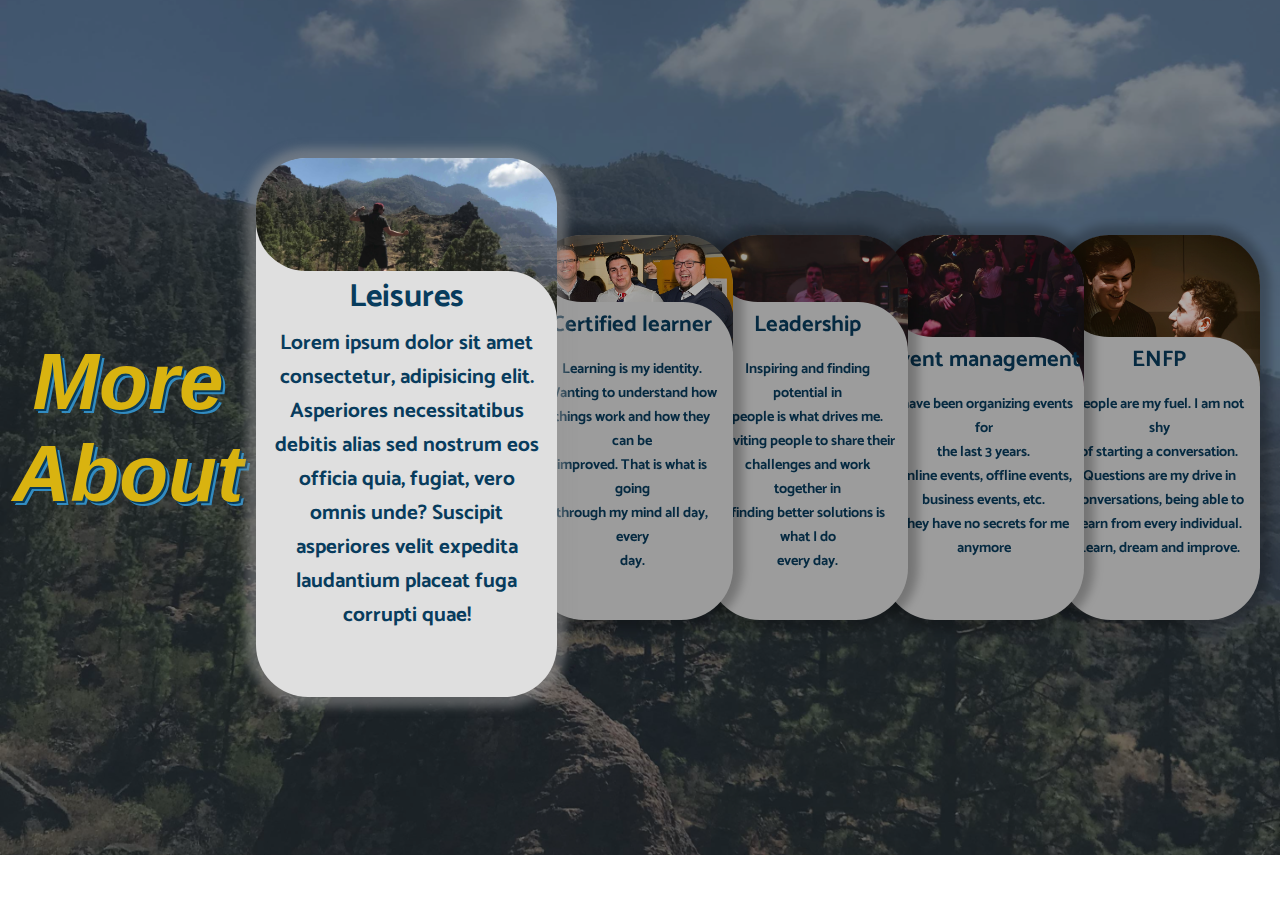
<file: learn more op2.html>
<!DOCTYPE html>
<html lang="en">
<head>
  <meta charset="UTF-8">
  <meta http-equiv="X-UA-Compatible" content="IE=edge">
  <meta name="viewport" content="width=device-width, initial-scale=1.0">

  <link rel="stylesheet" href="general.css">
  <link rel="stylesheet" href="header.css">
  <link rel="stylesheet" href="op2.css">
  <!-- <link rel="stylesheet" href="alternative.css"> -->

  <title>More about</title>
</head>
<body>

  <div class="full-page-container page2">
    <div class="bg-filter">
      <!-- <header>
        <div class="logo-container">
          <div class="logo">
          <span class="header1">Andy</span>
          </div>
        </div>
  
        <div class="centerhamburger">
          <div id="ham" class="hamburger-container">
            <span></span>
            <span></span>
            <span></span>
            <span></span>
          </div>
        </div>
      </header> -->

      <div class="title">
        <h1>More About</h1>
      </div>

      <div class="carousel-container">

        <div id="pos1" class="card">
          <div class="leader bg1">
            <div class="shape-pos">
              <div class="shape1"></div>
              <div class="shape2">
                <h2>Leisures</h2>
              </div>
            </div>
          </div>
          <div class="center-card-txt">
            <p>
              Lorem ipsum dolor sit amet consectetur, adipisicing elit. Asperiores necessitatibus debitis alias sed nostrum eos officia quia, fugiat, vero omnis unde? Suscipit asperiores velit expedita laudantium placeat fuga corrupti quae!
            </p>
          </div>
          <!-- <span class="center-btn">
            <button class="button">
              Discover
            </button>
          </span> -->
        </div>

        <div id="pos2" class="card">
          <div class="leader bg2">
            <div class="shape-pos">
              <div class="shape1"></div>
              <div class="shape2">
                <h2>Certified learner</h2>
              </div>
            </div>
          </div>
          <div class="center-card-txt">
            <p>
              Learning is my identity.
              <br>
              Wanting to understand how
              <br>
              things work and how they can be
              <br>
              improved. That is what is going
              <br>
              through my mind all day, every
              <br>
              day.
            </p>
          </div>
          <!-- <span class="center-btn">
            <button class="button">
              Discover
            </button>
          </span> -->
        </div>



        <div id="pos3" class="card">
          <div class="leader bg3">
            <div class="shape-pos">
              <div class="shape1"></div>
              <div class="shape2">
                <h2>Leadership</h2>
              </div>
            </div>
          </div>
          <div class="center-card-txt">
            <p>
              Inspiring and finding potential in
              <br>
              people is what drives me.
              <br>
              Inviting people to share their
              <br>
              challenges and work together in
              <br>
              finding better solutions is what I do
              <br>
              every day.
            </p>
          </div>
          <!-- <span class="center-btn">
            <button class="button">
              Discover
            </button>
          </span> -->
        </div>

        <div id="pos4" class="card">
          <div class="leader bg4">
            <div class="shape-pos">
              <div class="shape1"></div>
              <div class="shape2">
                <h2>Event management</h2>
              </div>
            </div>
          </div>
          <div class="center-card-txt">
            <p>
              I have been organizing events for
              <br>
              the last 3 years.
              <br>
              Online events, offline events,
              <br>
              business events, etc.
              <br>
              They have no secrets for me anymore
            </p>
          </div>
          <!-- <span class="center-btn">
            <button class="button">
              Discover
            </button>
          </span> -->
        </div>

        <div id="pos5" class="card">
          <div class="leader bg5">
            <div class="shape-pos">
              <div class="shape1"></div>
              <div class="shape2">
                <h2>ENFP</h2>
              </div>
            </div>
          </div>
          <div class="center-card-txt">
            <p>
              People are my fuel. I am not shy
              <br>
              of starting a conversation.
              <br>
              Questions are my drive in
              <br>
              conversations, being able to
              <br>
              learn from every individual.
              <br>
              Learn, dream and improve.
            </p>
          </div>
          <!-- <span class="center-btn">
            <button class="button">
              Discover
            </button>
          </span> -->
        </div>




      </div>

    </div>
  </div>
  <script src="app.js"> </script>
</body>
</html>
</file>
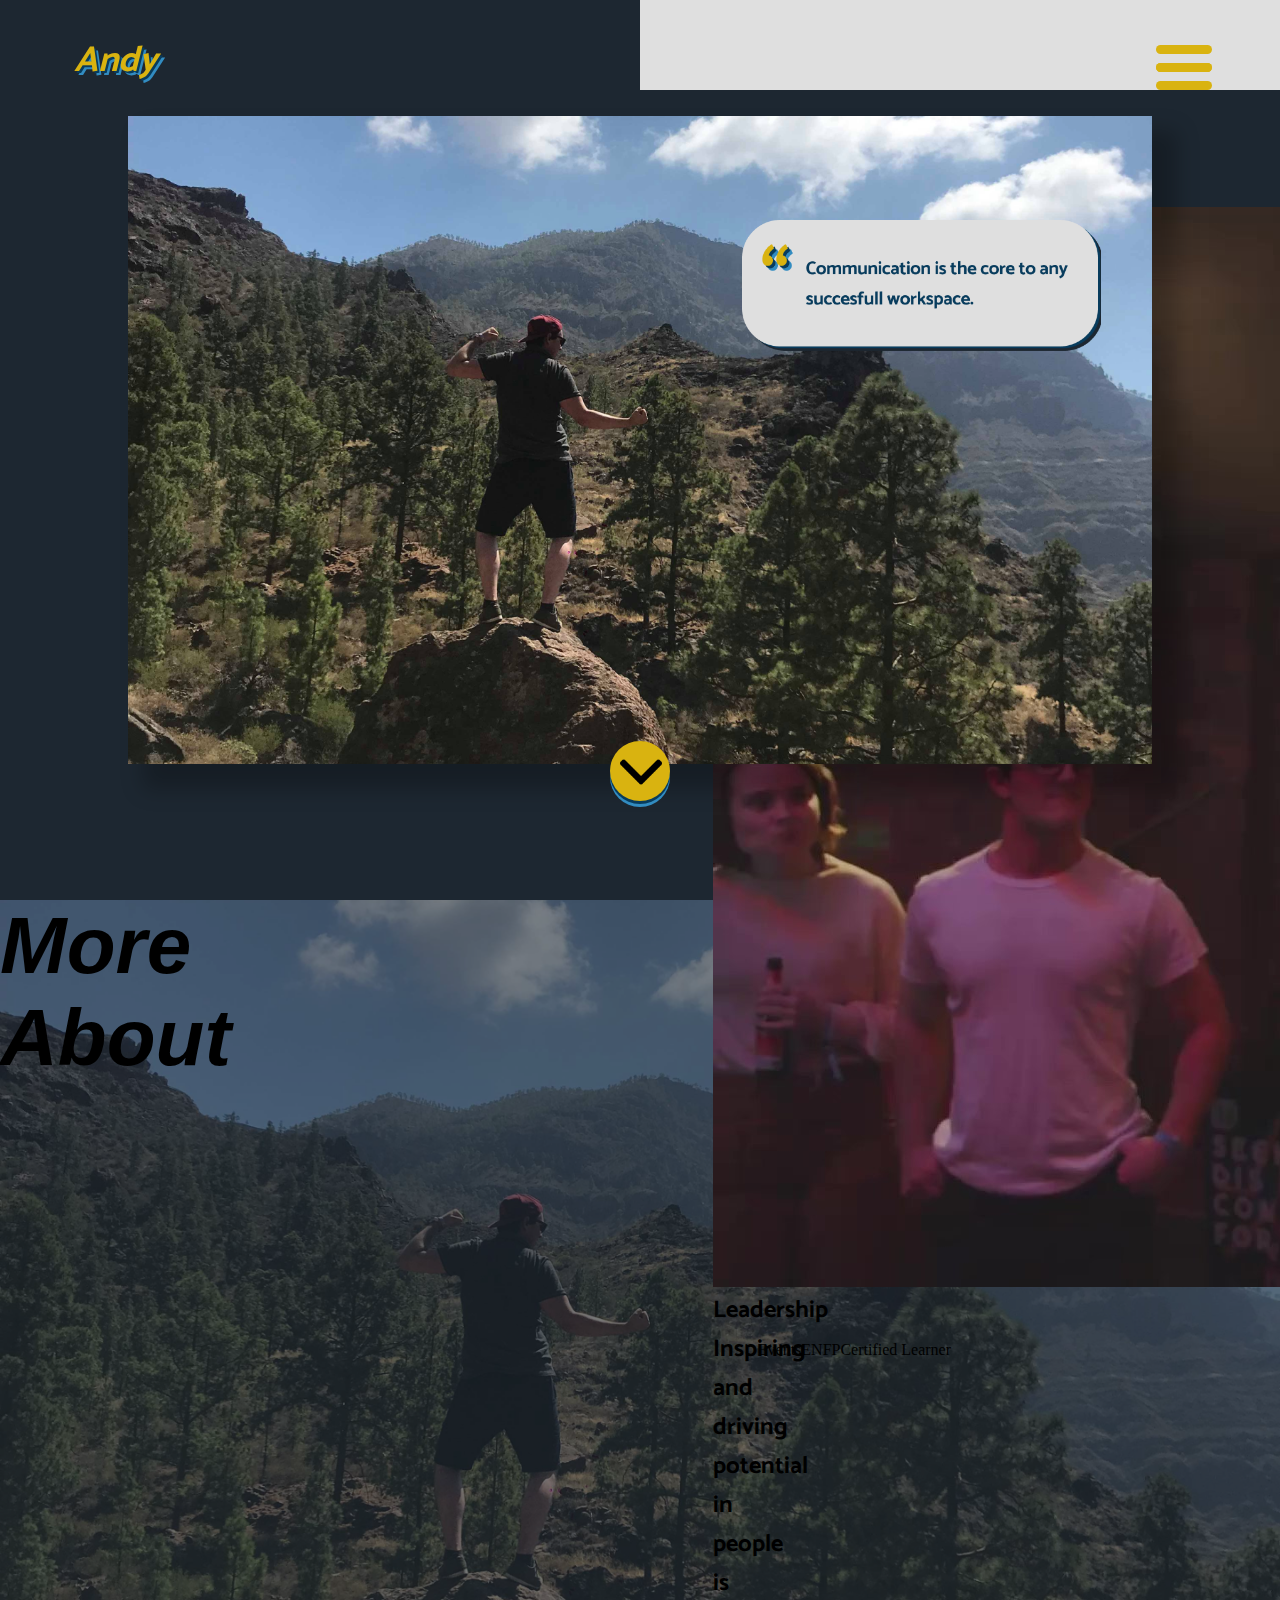
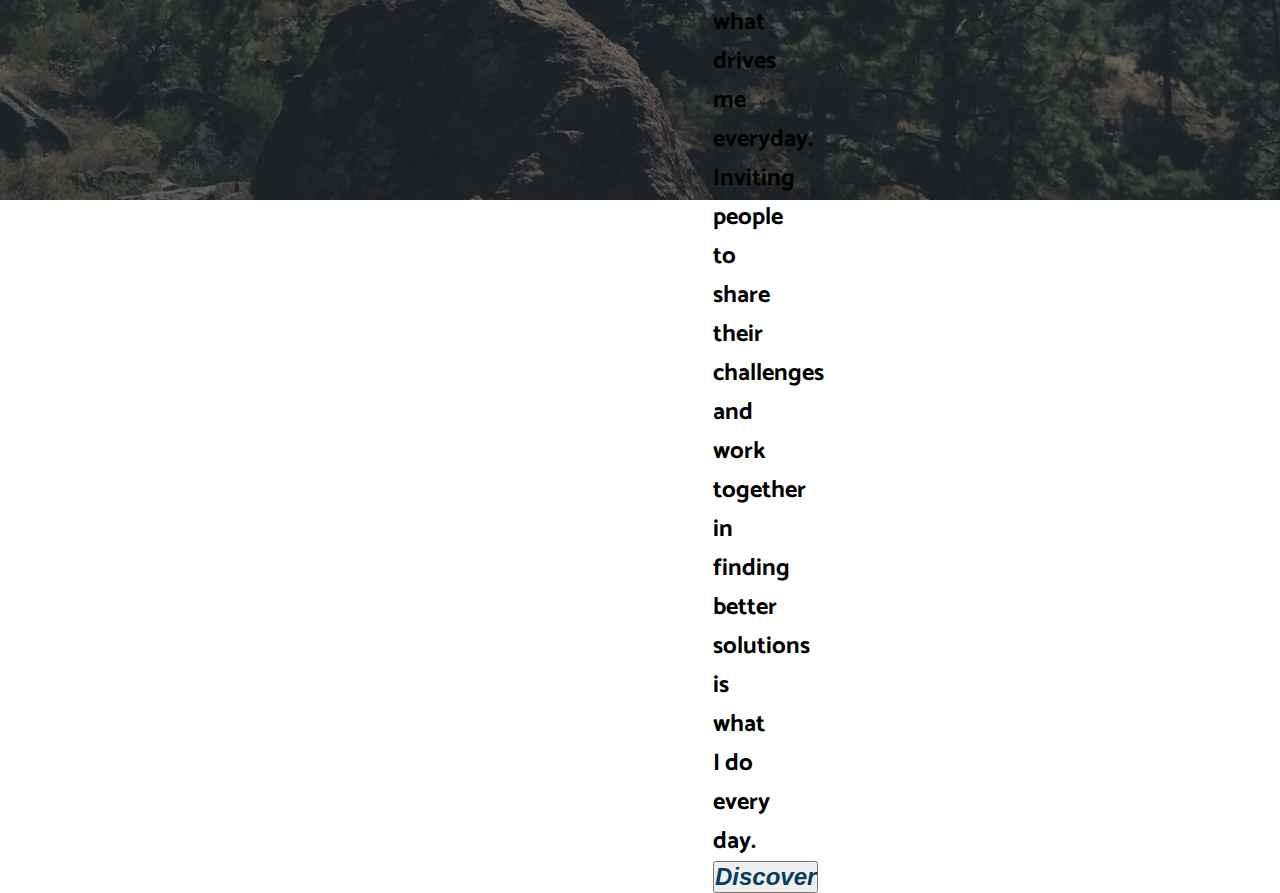
<file: learn more section.html>
<!DOCTYPE html>
<html lang="en">
<head>
  <meta charset="UTF-8">
  <meta http-equiv="X-UA-Compatible" content="IE=edge">
  <meta name="viewport" content="width=device-width, initial-scale=1.0">

  <link rel="stylesheet" href="general.css">
  <link rel="stylesheet" href="header.css">
  <link rel="stylesheet" href="learn more section.css">
  <link rel="stylesheet" href="button.css">

  <title>Learn more</title>
</head>
<body>
  <div class="full-page-container">
    <header>
      <div class="logo-container">
        <div class="logo">
        <span class="header1">Andy</span>
        </div>
      </div>

      <div class="centerhamburger">
        <div id="ham" class="hamburger-container">
          <span></span>
          <span></span>
          <span></span>
          <span></span>
        </div>
      </div>
    </header>

    <main>
      <div class="background1">

        <img class="quote" src="./images/Group 15.png" alt="quote">

        <!-- <div class="arrow-btn"> -->
          <button class="button yellow">
            <img class="arrow-img" src="./images/down-arrow.png" alt="down arrow">
          </button>
        <!-- </div> -->
      </div>
    </main>
  </div>

  <div class="full-page-container page2">
    <div class="bg-filter">

      <div class="title">
        <h1>More About</h1>
      </div>

      <div class="carousel-container">
        <div class="card1">
          <img src="./images/NYE speaking.jpg" alt="announcer image" class="leader">
          <h2>Leadership</h2>
          <p>Inspiring and driving potential in people is what drives me everyday.
            <br>
            Inviting people to share their challenges and work together in finding better solutions is what I do every day.
          </p>
          <button class="btn2">
            Discover
          </button>
        </div>
        <div class="card2">
          Events
        </div>
        <div class="card3">
          ENFP
        </div>
        <div class="card4">
          Certified Learner
        </div>
      </div>

    </div>
  </div>

</body>
</html>
</file>
<file: general.css>
@import url('https://fonts.googleapis.com/css2?family=Catamaran:wght@600;700&family=Ubuntu:ital,wght@1,400;1,500&display=swap');

* {
  margin: 0;
  padding: 0;
}

h1, button {
  font-family: 'Ubunto', sans-serif;
  font-style: italic;
  font-weight: bold;
}

button {
  font-size: 1.5em;
  color: #083C5D;
}

h1 {
  font-size: 5em;
}

p, a, .logo, .quote, h2 {
  font-family: 'Catamaran', sans-serif;
  font-size: 1.5em;
}

p, h2 {
  font-weight: bold;
}

body {
  /* height: 100vh;
  width: 100vw; */
  overflow: hidden;
}
</file>
<file: header.css>
.logo-container {
  display: flex;
  align-items: flex-end;
  justify-content: flex-start;
  background-color: #1D2731;
  z-index: 1000;
  background: linear-gradient(to right, #1D2731 50%, transparent 50%) left;
  background-size: 200% 101%;
  /* transition: 1000ms ease-in-out; */
  /* flex-direction: column; */
}

.logo {
  padding-left: 5%;
  color: #D9B310;
  position: fixed;
  display: flex;
  justify-content: flex-start;
  align-items: center;
  flex-direction: row;
  /* transition: 1000ms ease-in-out; */
}

.logo span {
  /* transition: 1000ms ease-in-out; */
}

.header1 {
  font-weight: bold;
  font-style: italic;
  font-size: 1.5em;
  text-shadow: 2px 2px #083C5D, 4px 4px #328CC1;
  margin-left: 10px;
}

.centerhamburger {
  display: flex;
  align-items: flex-end;
  justify-content: flex-end;
  background: linear-gradient(to right, transparent 50%, #DFDFDF 50%) right;
  background-size: 200% 101%;
  /* background-color: #DFDFDF; */
  z-index: 1000;
  /* transition: 1000ms ease-in-out; */
  }

.hamburger-container {
  width: 60px;
  height: 45px;
  position: fixed;
  /* transition: 500ms ease-in-out; */
  cursor: pointer;
  padding-right: 5%;
}

.hamburger-container span {
  display: block;
  position: absolute;
  height: 9px;
  width: 45%;
  background-color: #D9B310;
  border-radius: 9px;
  /* transition: 250ms ease-in-out; */
  left: 0;
}

.hamburger-container span:nth-child(1) {
  top: 0px;
}

.hamburger-container span:nth-child(2), .hamburger-container span:nth-child(3) {
  top: 18px;
}

.hamburger-container span:nth-child(4){
  top: 36px;
}

.hamburger-container.open span:nth-child(1) {
  top: 18px;
  width: 0%;
  left: 25%;
}

.hamburger-container.open span:nth-child(2) {
  transform: rotate(45deg);
}

.hamburger-container.open span:nth-child(3) {
  transform: rotate(-45deg);
}

.hamburger-container.open span:nth-child(4) {
  top: 18px;
  width: 0%;
  left: 25%;
}

header {
  display: grid;
  grid-template-columns: 1fr 1fr;
  width: 100vw;
  height: 10%;
}

#changetxt {
  height: 100%;
  width: 100%;
}
</file>
<file: op2.css>
.page2 {
  background-image: url(./images/gran\ canaria\ solo.png);
  background-size: cover;
  background-position: center;
  background-repeat: no-repeat;
}

.full-page-container2 {
  height: 100vh;
  width: 100vw;
  background-color: #1D2731;
  transform: translateY(-100%);
}

.bg-filter {
  background-color: rgba(29, 39, 49, 0.6);
  height: 100%;
  width: 100%;
  display: grid;
  grid-template-columns: 1fr 4fr;
}

/* .centerhamburger {
  background-color: #1D2731;
} */

.title {
  align-self: center;
  text-align: center;
  text-shadow: 2px 2px #083C5D, 4px 4px #328CC1;
  color: #D9B310;
}

.carousel-container {
  display: flex;
  align-items: center;
  justify-content: center;
  padding-right: 2%;
  transition: 1000ms ease;
}

#pos1 {
  width: 30%;
  z-index: 500;
  box-shadow: 0px 0px 10px 10px rgba(151, 151, 151, 0.5);
  transition: 1000ms ease;
}

.card {
  display: grid;
  grid-template-rows: 2.5fr 2fr 1fr;
  background-color: #DFDFDF;
  border-radius: 52px;
  height: 63%;
  width: 30%;
  box-shadow: 0px 0px 10px 10px rgba(0, 0, 0, 0.25);
  z-index: 1;
  /* transition: 500ms ease; */
  cursor: pointer;
}

h2 {
  color: #083C5D;
  text-align: center;
  font-size: 2em;
  /* transition: 500ms ease; */
}

p {
  color: #083C5D;
  text-align: center;
  font-size: 1.3em;
  /* transition: 500ms ease */
}

.center-card-txt {
  display: flex;
  padding-top: 5px;
  justify-content: center;
  height: 100%;
  width: 90%;
  justify-self: center;
}

.leader {
  width: 100%;
  height: 100%;
  border-radius: 50px 50px 0 0;
  /* background-size: 150%; */
  background-repeat: no-repeat;
  background-position-x: center;
  background-position-y: center;
  background-size: cover;
  display: flex;
  align-items: flex-end;
  overflow: hidden;
  position: relative;
}

/* .leader img{
  image-orientation: center;
  position: absolute;
  width: 150%;
  align-self: center;
} */

.bg1 {
  background-image: url(./images/gran\ canaria\ solo.png);
  transition: 1000ms ease;
}

.bg2 {
  background-image: url(./images/coworkers.jpg);
}

.bg3 {
  background-image: url(./images/NYE\ speaking.jpg);
}

.bg4 {
  background-image: url(./images/NYE\ moment\ 1.jpg);
}

.bg5 {
  background-image: url(./images/Conversation\ friends.jpg);
  background-position: top;
}

.center-btn {
  width: 100%;
  height: 100%;
  padding-bottom: 10%;
  display: flex;
  align-items: flex-end;
  justify-content: center;
  box-sizing: border-box;
}

/* .button {
  position: relative;
  justify-self: center;
  background-color: #D9B310;
  align-items: center;
  height: 2em;
  width: 6em;
  border-radius: 100px;
  border: none;
  cursor: pointer;
  transition: all 150ms;
  font-size: 1.3em;
} */

/* .button::after {
  content: "";
  height: 100%;
  width: 100%;
  border-radius: 100px;
  position: absolute;
  left: 3px;
  top: 3px;
  background-color: #083C5D;
  z-index: -1;
  transition: all 150ms;
} */

/* .button::before {
  content: "";
  height: 100%;
  width: 100%;
  border-radius: 100px;
  position: absolute;
  left: 6px;
  top: 6px;
  background-color: #328CC1;
  z-index: -1;
  transition: all 150ms;
} */

/* .button:hover::after, .button:active::after {
  left: 0px;
  top: 0px;
}

.button:hover::before {
  left: 3px;
  top: 3px;
}

.button:hover {
  margin-left: 3px;
  margin-top: 3px;
}

.button:active::before {
  left: 0px;
  top: 0px;
}

.button:active {
  margin-top: 6px;
  margin-left: 6px;
  box-shadow: inset 0 0 10px 4px #1d27318f;
} */

.shape-pos {
  width: 100%;
  overflow: hidden;
  display: flex;
  flex-direction: column;
  justify-content: center;
  z-index: 100;
  position: relative;
  /* transition: 500ms; */
}

.shape1 {
  height: 100px;
  width: 100px;
  background: transparent;
  border-radius: 50%;
  box-shadow: -50px 50px 0 0 #DFDFDF;
  display: flex;
  z-index: 2000;
}

.shape2 {
  height: 50px;
  width: 100%;
  background-color: #DFDFDF;
  border-radius: 0 100px 0 0;
  z-index: 2000;
}

#pos2, #pos3, #pos4, #pos5 {
  height: 45%;
  width: 20%;
  margin-left: -2.5%;
  /* z-index: 200; */
  /* opacity: 70%; */
  filter: brightness(70%);
  /* transition: all 500ms; */
}

#pos2 p, #pos3 p, #pos4 p, #pos5 p, #poslead p {
  font-size: 0.9em;
}

#pos2 h2, #pos3 h2, #pos4 h2, #pos5 h2, #poslead h2 {
  font-size: 1.4em;
  padding-top: 2%;
}

#pos2:hover, #pos3:hover, #pos4:hover, #pos5:hover {
  cursor: pointer;
  box-shadow: 0px 0px 10px 10px rgba(151, 151, 151, 0.5);
}

#pos2 {
  z-index: 400;
}

#pos3 {
  z-index: 300;
}

#pos4 {
  z-index: 200;
}

#pos5 {
  z-index: 100;
}

#poslead {
  z-index: 500;
  height: 45%;
  width: 20%;
  margin-left: -2.5%;
  filter: brightness(70%);
  /* transition: all 500ms; */
}
</file>
<file: alternative.css>
.page2 {
  background-image: url(./images/gran\ canaria\ solo.png);
  background-size: cover;
  background-position: center;
  background-repeat: no-repeat;
}

.full-page-container {
  height: 100vh;
  width: 100vw;
  background-color: #1D2731;
}

.bg-filter {
  background-color: rgba(29, 39, 49, 0.6);
  height: 100vh;
  width: 100vw;
  display: grid;
  grid-template-columns: 1fr 4fr;
}

.centerhamburger {
  background-color: #1D2731;
}

.title {
  align-self: center;
  text-align: center;
  text-shadow: 2px 2px #083C5D, 4px 4px #328CC1;
  color: #D9B310;
}

.carousel-container {
  display: grid;
  grid-template-columns: 1fr 1fr;
  grid-template-rows: 50% 50%;
  height: calc(100vh - 2%);
  width: 100%;
  box-sizing: border-box;
  padding: 5%;
  row-gap: 2%;
}

#pos1 {
  width: 100%;
  height: 100%;
  z-index: 300;
  box-shadow: 0px 0px 10px 10px rgba(151, 151, 151, 0.5);
  transition: 500ms;
  grid-area: 1;
}

.card {
  display: grid;
  grid-template-rows: 2.5fr 2fr 1fr;
  background-color: #DFDFDF;
  border-radius: 52px;
  box-shadow: 0px 0px 10px 10px rgba(0, 0, 0, 0.25);
  z-index: 1;
}

h2 {
  color: #083C5D;
  text-align: center;
  font-size: 2em;
}

p {
  color: #083C5D;
  text-align: center;
  font-size: 1.3em;
}

.center-card-txt {
  display: flex;
  padding-top: 5px;
  justify-content: center;
  height: 100%;
  width: 90%;
  justify-self: center;
}

.leader {
  width: 100%;
  height: 100%;
  border-radius: 50px 50px 0 0;
  background-size: 150%;
  background-repeat: no-repeat;
  background-position-x: center;
  background-position-y: center;
  background-size: cover;
  display: flex;
  align-items: flex-end;
}

.bg1 {
  background-image: url(./images/gran\ canaria\ solo.png);
}

.bg2 {
  background-image: url(./images/coworkers.jpg);
}

.bg3 {
  background-image: url(./images/NYE\ speaking.jpg);
}

.bg4 {
  background-image: url(./images/NYE\ moment\ 1.jpg);
}

.bg5 {
  background-image: url(./images/Conversation\ friends.jpg);
  background-position: top;
}

.center-btn {
  width: 100%;
  height: 100%;
  padding-bottom: 10%;
  display: flex;
  align-items: flex-end;
  justify-content: center;
  box-sizing: border-box;
}

.button {
  position: relative;
  justify-self: center;
  background-color: #D9B310;
  align-items: center;
  height: 2em;
  width: 6em;
  border-radius: 100px;
  border: none;
  cursor: pointer;
  transition: all 150ms;
  font-size: 1.3em;
}

.button::after {
  content: "";
  height: 100%;
  width: 100%;
  border-radius: 100px;
  position: absolute;
  left: 3px;
  top: 3px;
  background-color: #083C5D;
  z-index: -1;
  transition: all 150ms;
}

.button::before {
  content: "";
  height: 100%;
  width: 100%;
  border-radius: 100px;
  position: absolute;
  left: 6px;
  top: 6px;
  background-color: #328CC1;
  z-index: -1;
  transition: all 150ms;
}

.button:hover::after, .button:active::after {
  left: 0px;
  top: 0px;
}

.button:hover::before {
  left: 3px;
  top: 3px;
}

.button:hover {
  margin-left: 3px;
  margin-top: 3px;
}

.button:active::before {
  left: 0px;
  top: 0px;
}

.button:active {
  margin-top: 6px;
  margin-left: 6px;
  box-shadow: inset 0 0 10px 4px #1d27318f;
}

.shape-pos {
  width: 100%;
  overflow: hidden;
  display: flex;
  flex-direction: column;
  justify-content: center;
}

.shape1 {
  height: 100px;
  width: 100px;
  background-color: #DFDFDF;
  background: transparent;
  border-radius: 50%;
  box-shadow: -50px 50px 0 0 #DFDFDF;
  display: flex;
}

.shape2 {
  height: 50px;
  width: 100%;
  background-color: #DFDFDF;
  border-radius: 0 100px 0 0;
}

#pos1, #pos2, #pos3, #pos4 {
  height: 100%;
  width: 70%;
  justify-self: center;
}

#pos2 p, #pos3 p, #pos4 p {
  visibility: hidden;
  display: none;
}

#pos2 button, #pos3 button, #pos4 button {
  visibility: hidden;
  display: none;
}
</file>
<file: learn more section.css>
.centerhamburger {
  background-color: #1D2731;
}

.button {
  width: 2.5em;
  border-radius: 50%;
  position: absolute;
  bottom: 11%;
}

.arrow-img {
  height: 70%;
  padding: 10px
}

main {
  height: 90%;
  width: 100%;
  display: flex;
  align-items: flex-start;
  justify-content: center;
  padding-top: 2%;
}

.background1 {
  background-image: url(./images/gran\ canaria\ solo.png);
  background-repeat: no-repeat;
  background-size: cover;
  background-position: center;
  height: 80%;
  width: 80%;
  box-shadow: 20px 20px 20px 5px rgba(0, 0, 0, 0.25);
  display: grid;
  z-index: 1;
}

.full-page-container {
  height: 100vh;
  width: 100vw;
  background-color: #1D2731;
}

.quote {
  align-self: flex-start;
  justify-self: flex-end;
  width: 35%;
  margin-right: 5%;
  margin-top: 10%;
}

.page2 {
  background-image: url(./images/gran\ canaria\ solo.png);
  background-size: cover;
  background-position: center;
  background-repeat: no-repeat;
}

.bg-filter {
  background-color: rgba(29, 39, 49, 0.6);
  height: 100%;
  width: 100%;
  z-index: 200;
  display: flex;
}

.carousel-container {
  display: flex;
  align-items: center;
  justify-content: center;
  height: 60%;
  width: 70%;
  align-self: center;
  justify-self: center;
}


.card1 {
  width: 5%;
}
</file>
<file: button.css>
.button {
  /* position: relative; */
  justify-self: center;
  background-color: #D9B310;
  align-items: center;
  height: 2.5em;
  border: none;
  cursor: pointer;
  transition: all 150ms;
  margin-top: 10%;
}

.button::after {
  content: "";
  height: 100%;
  width: 100%;
  border-radius: 100px;
  position: absolute;
  left: 0px;
  top: 3px;
  background-color: #083C5D;
  z-index: -1;
  transition: all 150ms;
}

.button::before {
  content: "";
  height: 100%;
  width: 100%;
  border-radius: 100px;
  position: absolute;
  left: 0px;
  top: 6px;
  background-color: #328CC1;
  z-index: -1;
  transition: all 150ms;
}

.button:hover::after, .button:active::after {
  left: 0px;
  top: 0px;
}

.button:hover::before {
  left: 0px;
  top: 3px;
}

.button:hover {
  margin-left: 0px;
  bottom: calc(11% - 3px);
}

.button:active::before {
  left: 0px;
  top: 0px;
}

.button:active {
  bottom: calc(11% - 6px);
  margin-left: 0px;
  box-shadow: inset 0 0 10px 4px #1d27318f;
}
</file>
